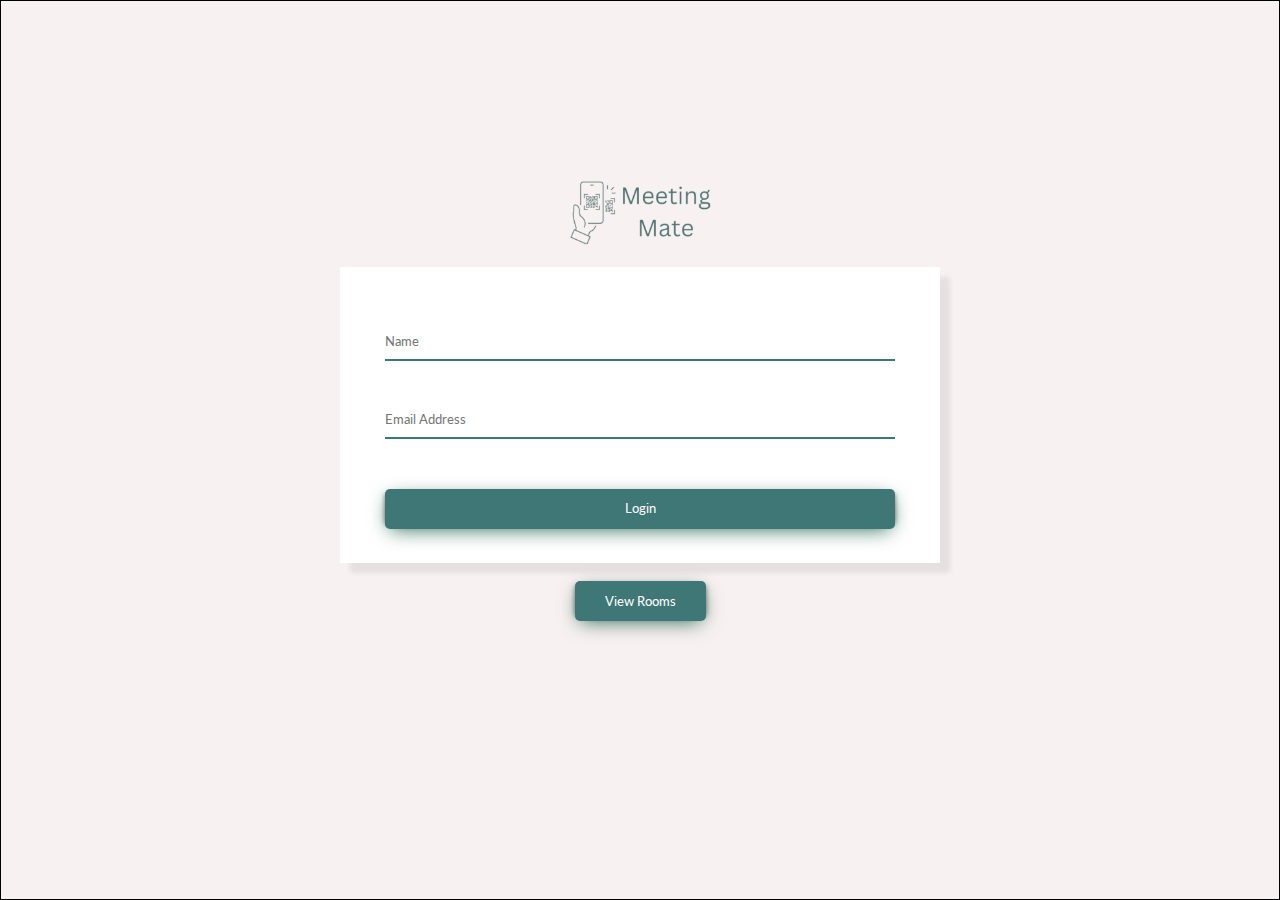
<file: index.htm>
<!DOCTYPE html>
<html lang="en">
  <head>
    <meta charset="UTF-8" />
    <meta name="viewport" content="width=device-width, initial-scale=1.0" />
    <title>Meeting Mate</title>
    <link rel="stylesheet" href="css/style.css" />
    <script src="js/main.js" type="module"></script>
  </head>
  <body>
    <!--wrapper container-->
    <div class="wrapper_meeting_mate wrapper_meeting_mate_media">
      <div class="login_container login_media_style">
        <!--meeting mate scanner logo-->
        <figure class="meeting_mate_logo">
          <img
            src="asset/meeting_mate.png"
            alt="scanner image"
            class="scanner_style scanner_media_style"
          />
        </figure>
        <section
          class="log_in_credential login_credentials_media_style"
          id="log_in_credential_id"
        >
          <form class="logg_in_credential_child_container" id="login_form_id">
            <div class="input_wrapper">
              <section class="user_name_container">
                <input
                  type="text"
                  placeholder="Name"
                  id="user_name_id"
                  class="user_name_style user_name_credentials input_style"
                />
                <p class="user_error error_style" id="user_error_id">
                  User Name is not valid
                </p>
              </section>
              <section class="email_container">
                <input
                  type="email"
                  id="email_id"
                  placeholder="Email Address"
                  class="user_email_style user_name_credentials input_style"
                  size="30"
                />
                <p class="email_error error_style" id="email_error_id">
                  Email id is not valid
                </p>
              </section>
              <section class="login_in_button_container">
                <button
                  type="submit"
                  class="login_btn_style input_style login_btn_media"
                  id="log_in_btn_id"
                >
                  <a
                    href="dashboard.htm"
                    target="_blank"
                    id="view_dashboard_id"
                    class="view_dashboard_anchor_style anchor_style"
                    >Login</a
                  >
                </button>
              </section>
            </div>
          </form>
        </section>
        <button class="view_rooms_btn_style login_btn_style view_rooms_media">
          <a
            href="viewRooms.htm"
            target="_parent"
            id="view_rooms_id"
            class="anchor_style anchor_media_style"
            >View Rooms</a
          >
        </button>
      </div>
    </div>
  </body>
</html>
</file>
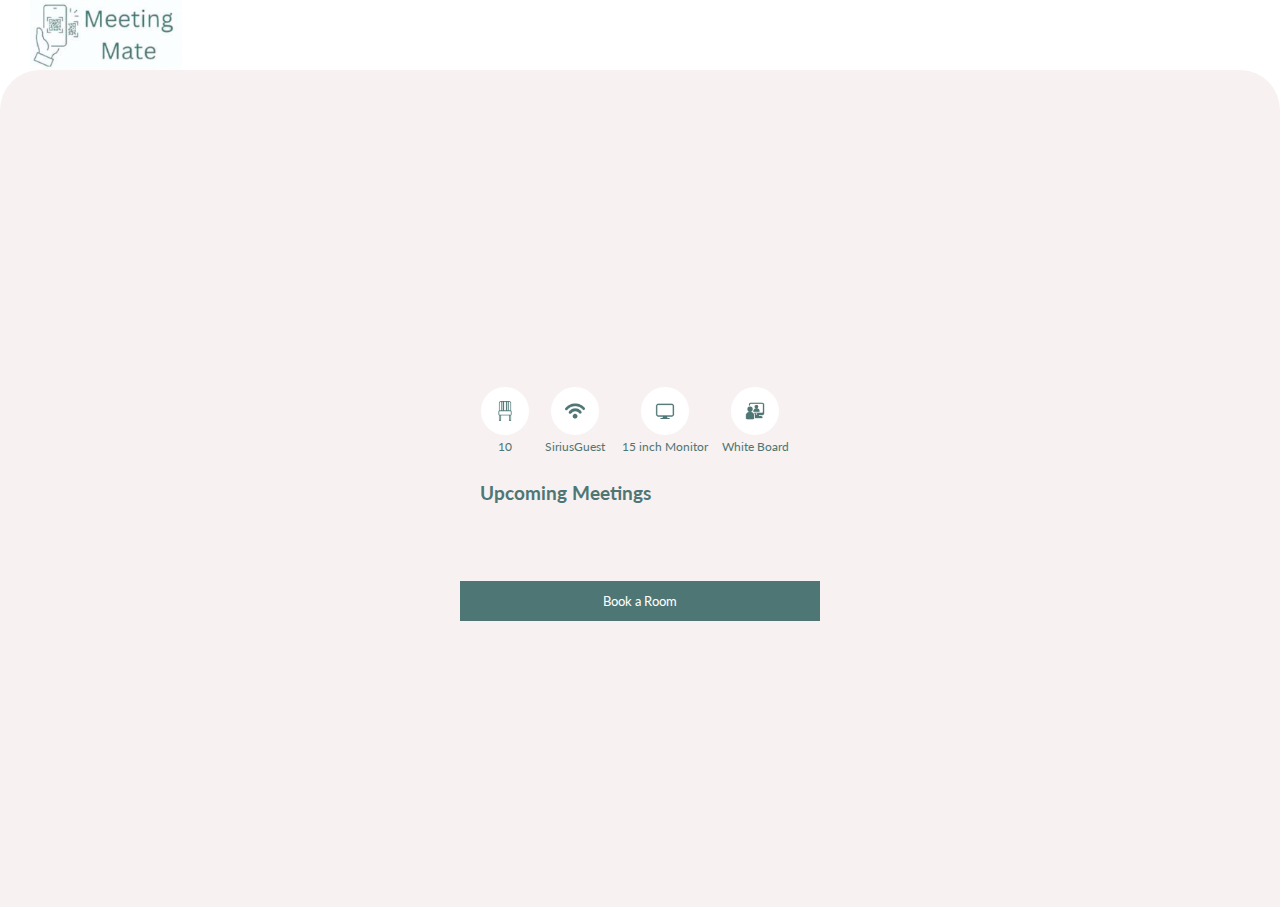
<file: nextPage.htm>
<!DOCTYPE html>
<html lang="en">
  <head>
    <meta charset="UTF-8" />
    <meta name="viewport" content="width=device-width, initial-scale=1.0" />
    <title>Next Page</title>
    <link rel="stylesheet" href="css/viewRoomStyle.css" />
  </head>
  <body>
    <div class="view_room_wrapper_container" id="view_room_wrapper_id">
      <div class="view_room_logo">
        <figure class="view_logo_image">
          <img
            src="asset/meeting_mate_logo.png"
            alt="image logo style"
            class="logo_style"
          />
        </figure>
      </div>
      <div class="wrapper_meeting_mate" id="wrapper_meeting_id">
        <div class="room_availablity_container" id="room_availablity_id"></div>
        <div class="room_amenities_container" id="room_amenities_id">
          <h3 class="room_amenities_header" id="amenities_header_id"></h3>
          <div class="amenities_style">
            <div class="amenities_child amenities_first_child">
              <div class="amenity_icon">
                <img
                  src="asset/chair.png"
                  alt="number of people attending the meeting"
                  class="chair_style amenity_icon_image"
                />
              </div>
              <div class="amenity_description">10</div>
            </div>
            <div class="amenities_child">
              <div class="amenity_icon">
                <img
                  src="asset/wi-fi.png"
                  alt="wifi amenity"
                  class="amenity_icon_image wifi_style"
                />
              </div>
              <div class="amenity_description">SiriusGuest</div>
            </div>
            <div class="amenities_child">
              <div class="amenity_icon">
                <img
                  src="asset/computer.png"
                  alt="desktop icon"
                  class="amenity_icon_image desktop_style"
                />
              </div>
              <div class="amenity_description">15 inch Monitor</div>
            </div>
            <div class="amenities_child">
              <div class="amenity_icon">
                <img
                  src="asset/online-meeting.png"
                  alt="white board meeting"
                  class="amenity_icon_image"
                />
              </div>
              <div class="amenity_description">White Board</div>
            </div>
          </div>
          <div class="upcoming_meetings">
            <h3
              class="room_amenities_header upcoming_headers_style"
              id="amenities_header_id"
            >
              Upcoming Meetings
            </h3>
            <div class="upcoming_meeting_schedular"></div>
            <!-- <img src="" alt="" /> -->
            <button class="book_now_style" id="book_now_id">Book a Room</button>
          </div>
        </div>
      </div>

      <!--LOGIN pop-up container-->
      <div
        class="pop_up_login_container"
        id="login_container_id"
        style="display: none"
      >
        <div class="login_header">
          <div class="confirm_login_header">PLEASE LOGIN TO BOOK A ROOM</div>
          <figure class="cross_sign_container">
            <img
              src="asset/x-button.png"
              alt="cross_sign_img"
              class="cross_sign_warning_login"
              id="cross_sign_warning_login_id"
            />
          </figure>
        </div>
        <div class="message_login" id="message_login_id">
          <!--Login confirmation-->
          <button class="confirm_login" id="confirm_login_id">
            YES, PLEASE
          </button>
        </div>
      </div>
    </div>
    <script src="js/roomAvailablity.js"></script>
  </body>
</html>
</file>
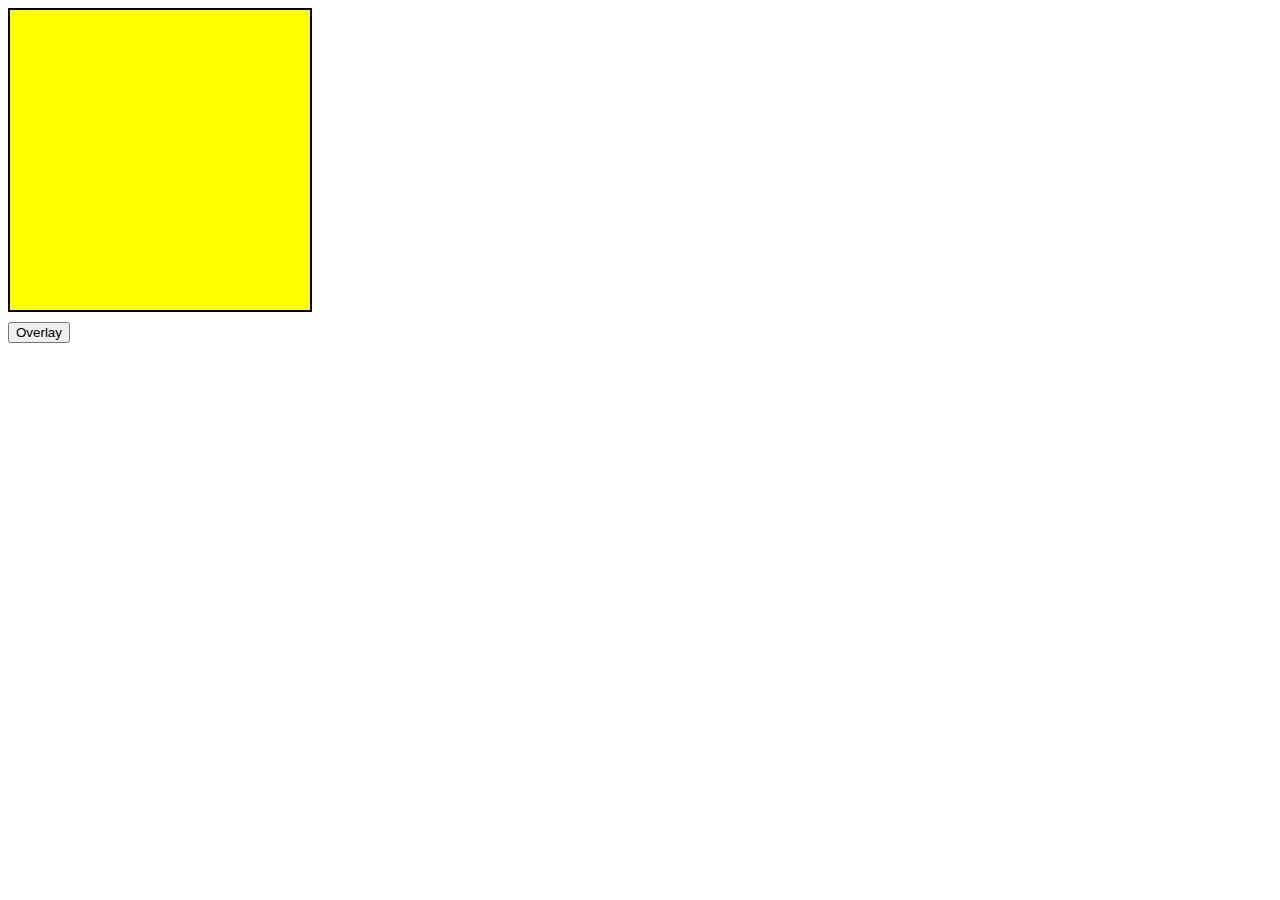
<file: overlaypractice.htm>
<!DOCTYPE html>
<html lang="en">
  <head>
    <meta charset="UTF-8" />
    <meta name="viewport" content="width=device-width, initial-scale=1.0" />
    <title>Overlay</title>
    <style>
      .overlay_style {
        height: 300px;
        width: 300px;
        border: 2px solid black;
        background-color: yellow;
      }

      .overlay_style.overlay::before {
        display: block;
        content: "";
        height: 100%;
        width: 100%;
        background-color: rgba(0, 0, 0, 0.163);
      }

      .overlay_btn_style {
        margin-top: 10px;
      }
    </style>
  </head>
  <body>
    <div class="overlay_style" id="overlay_container_id"></div>
    <button id="overlay_id" class="overlay_btn_style">Overlay</button>
    <script>
      function overlayIdFunction() {
        const overlayContainerId = document.getElementById(
          "overlay_container_id"
        );
        const overlayfunction = document.getElementById("overlay_id");
        overlayfunction.addEventListener("click", function () {
          overlayContainerId.classList.toggle("overlay");
        });
      }

      overlayIdFunction();
    </script>
  </body>
</html>
</file>
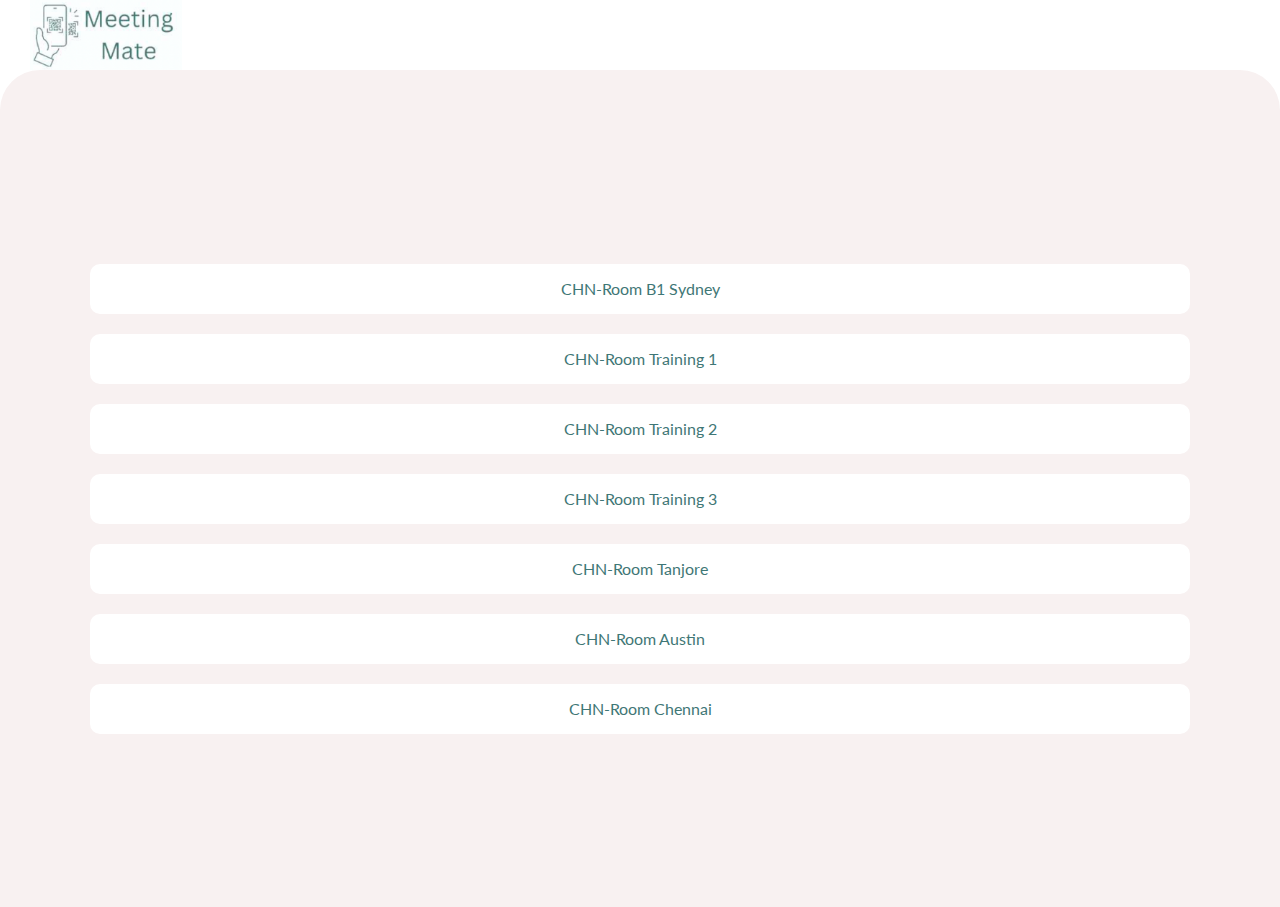
<file: viewRooms.htm>
<!DOCTYPE html>
<html lang="en">
  <head>
    <meta charset="UTF-8" />
    <meta name="viewport" content="width=device-width, initial-scale=1.0" />
    <title>View Room List</title>
    <link rel="stylesheet" href="css/viewRoomStyle.css" />
    <script src="js/viewRoomsFunction.js" type="module"></script>
  </head>
  <body>
    <div class="view_room_wrapper_container">
      <div class="view_room_logo">
        <figure class="view_logo_image">
          <img
            src="asset/meeting_mate_logo.png"
            alt="image logo style"
            class="logo_style"
          />
        </figure>
      </div>
      <div class="wrapper_meeting_mate">
        <div class="meeting_rooms room_sydney" id="room_syndey_id">
          CHN-Room B1 Sydney
        </div>
        <div class="meeting_rooms room_1" id="room_1_id">
          CHN-Room Training 1
        </div>
        <div class="meeting_rooms room_2" id="room_2_id">
          CHN-Room Training 2
        </div>
        <div class="meeting_rooms room_3" id="room_3_id">
          CHN-Room Training 3
        </div>
        <div class="meeting_rooms room_tanjore" id="room_tanjore_id">
          CHN-Room Tanjore
        </div>
        <div class="meeting_rooms room_austin" id="room_austin_id">
          CHN-Room Austin
        </div>
        <div class="meeting_rooms room_chennai" id="room_chennai_id">
          CHN-Room Chennai
        </div>
      </div>
    </div>
  </body>
</html>
</file>
<file: css/style.css>
/*resetting default styling*/
@import url("https://fonts.googleapis.com/css2?family=Lato:ital,wght@0,100;0,300;0,400;0,700;0,900;1,100;1,300;1,400;1,700;1,900&display=swap");

* {
  padding: 0;
  margin: 0;
  box-sizing: border-box;
  font-family: "Lato", sans-serif;
}

/*defining background color and space for the wrapper container*/
.wrapper_meeting_mate {
  height: 100vh;
  width: 100vw;
  border: 0.5px solid #000000;
  background-color: #f8f1f1;
}

/*login_container_styling and alignment*/
.login_container {
  /* height: 600px; */
  width: 600px;
  /* border: 8px solid greenyellow; */
  /* background-color: rgb(149, 80, 149); */
  margin: auto;
  margin-top: 20vh;
  display: flex;
  justify-content: center;
  align-items: center;
  flex-direction: column;
  /* position: relative; */
}

/*scanner logo styling*/
.scanner_style {
  /* display: block; */
  /* border: 2px solid green; */
  height: 4rem;
  /* margin: auto; */
  /* position: absolute; */
}

.log_in_credential {
  width: 100%;
  background-color: white;
  /* margin-top: 30px; */
  /* height: 55%; */
  text-align: center;
  /* margin-bottom: 20px; */
  margin: 19px 0px 8px 0px;
  box-shadow: 10px 10px 5px rgba(0, 0, 0, 0.075);
}

.logg_in_credential_child_container {
  margin: 20px 0 20px 0px;
}

/*user_name container style*/
.input_style {
  width: 85%;
  border: none;
  border-bottom: 2px solid #3f7776;
  margin-top: 4vh;
  padding: 10px 0 10px 0;
}

.user_email_style {
  margin-top: 40px;
}

.login_btn_style {
  background-color: #3f7776;
  margin-top: 50px;
  margin-bottom: 14px;
  padding: 10px 0 10px 0;
  border-radius: 5px;
  color: #ffffff;
  height: 40px;
  cursor: pointer;
  box-shadow: -5px 0 5px -5px rgba(0, 0, 0, 0.5),
    5px 0 5px -5px rgba(0, 0, 0, 0.5), 0 5px 20px -5px rgba(4, 78, 48, 0.836);
}

.view_rooms_btn_style {
  border: none;
  padding: 10px 30px 10px 30px;
  cursor: pointer;
  /* margin-left: 235px; */
  margin-top: 10px;
  margin-bottom: 20px;
}

.error_style {
  display: block;
  /* border: 1px solid black; */
  width: 85%;
  margin: auto;
  text-align: start;
  font-size: 13px;
  /* background-color: #000000; */
  color: red;
  margin-top: 2px;
  display: none;
  padding: 2px 0px 2px 4px;
}

.anchor_style {
  display: block;
  text-decoration: none;
  color: #ffffff;
}

.disable_view_rooms {
  pointer-events: none;
}

.display_error {
  display: block;
}

.border_error {
  border: 2px solid #ff0000;
}

/* media queries */
@media screen and (max-width: 375px) {
  .login_media_style {
    height: 55vh;
    width: 90vw;
  }

  .input_style {
    font-size: 0.8rem;
  }

  .login_btn_style {
    font-size: 1rem;
  }

  .scanner_media_style {
    height: 5.2rem;
  }

  .login_credentials_media_style {
    width: 99%;
  }
}

@media screen and (min-width: 375px) and (max-width: 768px) {
  .login_media_style {
    height: 55vh;
    width: 90vw;
  }

  .input_style {
    font-size: 0.9rem;
  }

  /* .login_btn_media {
    padding-bottom: 34px;
  } */

  .anchor_media_style {
    font-size: 0.9rem;
  }

  .scanner_media_style {
    height: 5rem;
  }
}

/* until ipad air*/
@media screen and (min-width: 768px) and (max-width: 820px) {
  .login_media_style {
    height: 55vh;
    width: 90vw;
  }

  .login_credentials_media_style {
    height: 100%;
  }

  .user_email_style {
    margin-top: 50px;
  }

  .input_style {
    font-size: 0.9rem;
  }

  /* .user_name_container {
    margin-top: 30px;
  } */

  .login_btn_media {
    padding-bottom: 34px;
  }

  .anchor_media_style {
    font-size: 0.9rem;
  }

  .scanner_media_style {
    height: 5rem;
  }

  .login_btn_media {
    padding-bottom: 31px;
  }

  .login_in_button_container {
    margin-top: 19px;
  }
}

/* from ipad pro*/
@media screen and (min-width: 820px) and (max-width: 912px) {
  .login_media_style {
    height: 60vh;
    width: 90vw;
  }

  .login_credentials_media_style {
    height: 100%;
  }

  .user_email_style {
    margin-top: 80px;
  }

  .input_style {
    font-size: 1.1rem;
  }

  .user_name_container {
    margin-top: 40px;
  }

  .login_btn_media {
    padding-bottom: 40px;
    margin-bottom: 40px;
  }

  .anchor_media_style {
    font-size: 1rem;
  }

  .scanner_media_style {
    height: 6rem;
  }

  .login_btn_media {
    padding-bottom: 32px;
  }

  .login_in_button_container {
    margin-top: 30px;
  }

  .view_rooms_media {
    margin-top: 20px;
    height: 80px;
    width: 200px;
  }

  .anchor_media_style {
    font-size: 1.4rem;
  }
}

@media screen and (min-width: 912px) and (max-width: 1024px) {
  .input_style {
    font-size: 0.9rem;
  }

  .scanner_media_style {
    height: 5rem;
  }

  .login_btn_media {
    padding-bottom: 30px;
    margin-bottom: 40px;
  }

  .login_media_style {
    height: 0px;
    margin-top: 46vh;
  }

  .view_rooms_media {
    width: 240px;
    padding: 10px 0 10px 0;
  }

  .anchor_media_style {
    font-size: 1.1rem;
    font-weight: 500;
  }
}

/* @media screen and (min-width: 820px) {
  .login_credentials_media_style {
    width: 120%;
    margin-bottom: 16px;
  }

  .scanner_media_style {
    height: 6.2rem;
  }

  .view_rooms_media {
    font-size: 1.3rem;
    padding-bottom: 38px;
  }
} */

/* @media screen and (min-width: 1024px) {
  .login_credentials_media_style {
    width: 150%;
    margin-bottom: 16px;
    padding-bottom: 30px;
  }

  .login_btn_media {
    padding-bottom: 44px;
    margin-top: 64px
  }

  .user_email_style {
    margin-top: 64px;
  }

  .scanner_media_style {
    height: 6.2rem;
  }

  .input_style {
    font-size: 1.7rem;
  }
} */
</file>
<file: css/viewRoomStyle.css>
/*imported google fonts type: lato*/
@import url("https://fonts.googleapis.com/css2?family=Lato:ital,wght@0,100;0,300;0,400;0,700;0,900;1,100;1,300;1,400;1,700;1,900&display=swap");

/*resetting default styling*/
* {
  padding: 0;
  margin: 0;
  box-sizing: border-box;
  font-family: "Lato", sans-serif;
}

/*view_room wrapper styling*/
.view_room_wrapper_container {
  display: block;
}

.view_room_logo {
  /* border: 1px solid #000000; */
  height: 70px;
}

/*view_logo_image container*/
.view_logo_image {
  height: 100%;
  width: 200px;
  /* border: 2px solid red; */
  padding-left: 30px;
}

/*view_logo_style*/
.logo_style {
  height: inherit;
  object-fit: contain;
  /* border: 1px solid #000000; */
}

/*meeting rooms container*/
.wrapper_meeting_mate {
  height: 837px;
  border-top-left-radius: 40px;
  border-top-right-radius: 40px;
  width: 100vw;
  background-color: #f8f1f1;
  /* border: 2px solid #ea8b8b; */
  display: flex;
  flex-direction: column;
  justify-content: center;
  align-items: center;
}

/*meeting room child style*/
.meeting_rooms {
  width: 1100px;
  height: 50px;
  background-color: #ffffff;
  margin-top: 20px;
  border-radius: 10px;
  text-align: center;
  padding-top: 15px;
  color: #3f7776;
  cursor: pointer;
}

.room_style {
  height: 540px;
  width: 100%;
  /* border: 1px solid black; */
  border-top-left-radius: 40px;
  border-top-right-radius: 40px;
  text-align: center;
  padding-top: 240px;
  word-spacing: 6px;
  font-weight: 600;
  color: #ffffff;
}

.room_available_style {
  background-color: #3d8b26;
}

.room_not_available_style {
  background-color: #ff0000;
}

.wrapper_meeting_style {
  display: block;
}

.room_amenities_header {
  margin: 30px 20px 0 20px;
  color: #4e7674;
}

.amenities_style {
  margin: 10px 20px 0 20px;
  height: 65px;
  /* border: 1px solid #000000; */
  display: flex;
  justify-content: space-between;
}

.amenities_child {
  /* border: 1px solid #000000; */
  height: 100%;
  width: 90px;
  display: block;
}

.amenities_first_child {
  width: 50px;
}

.amenity_icon {
  width: 48px;
  height: 48px;
  border-radius: 50%;
  background-color: #ffffff;
  display: flex;
  justify-content: center;
  align-items: center;
  margin: auto;
}

.amenity_icon_image {
  width: 20px;
  height: 20px;
}

.amenity_description {
  text-align: center;
  font-size: 12px;
  color: #4e7674;
  margin-top: 4px;
}

.book_now_style {
  width: 100%;
  border: none;
  height: 40px;
  background-color: #4e7674;
  color: #ffffff;
  margin-top: 77px;
  cursor: pointer;
}

.pop_up_login_container {
  width: 32%;
  height: 180px;
  position: absolute;
  right: 33%;
  top: 40%;
  display: flex;
  background-color: #000000;
  flex-direction: column;
  justify-content: center;
  align-items: center;
}

.login_header {
  background-color: #041d2e;
  font-weight: 700;
  color: #ffffff;
  height: 48px;
  padding-top: 15px;
  padding-left: 15px;
  display: flex;
  /* margin-top: 8px; */
  justify-content: space-between;
  margin: 8px 8px 0 8px;
}

.confirm_login_header {
  font-size: 14px;
}

.cross_sign_container {
  margin-right: 12px;
  height: 30px;
}

.cross_sign_warning_login {
  background-color: #041d2e;
  box-sizing: border-box;
  cursor: pointer;
  height: 10px;
  width: 10px;
  margin-bottom: 3px;
}

.message_login {
  text-align: center;
  margin-top: 40px;
}

.confirm_login {
  height: 36px;
  width: 120px;
  border: none;
  border-radius: 10px;
  cursor: pointer;
  color: #ffffff;
  background-color: #3d8b26;
}

/* for fading out*/
.fade_out {
  animation: opac 0.6s;
}

/* keyframes opac to fade from 0 to 1 in 0.3sec.*/
@keyframes opac {
  0% {
    opacity: 0;
  }
  100% {
    opacity: 1;
  }
}
</file>
